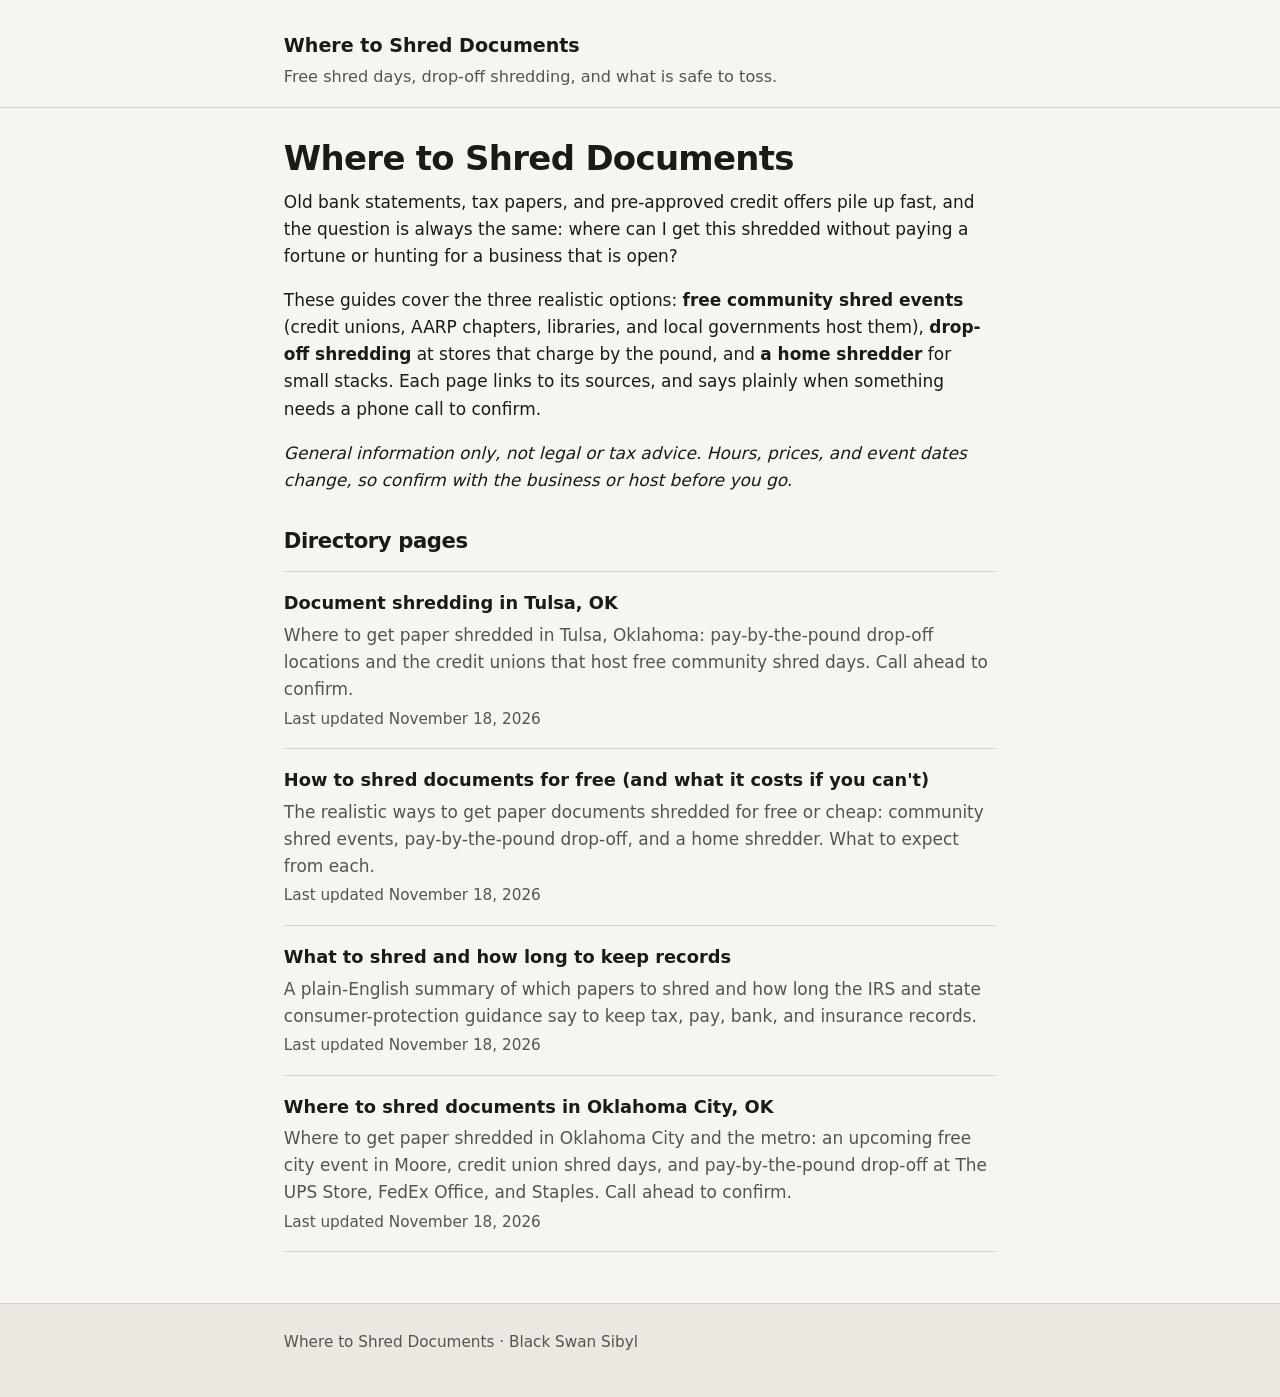
<file: index.html>
<!DOCTYPE html>
<html lang="en">
<head>
  <meta charset="utf-8">
  <meta name="viewport" content="width=device-width, initial-scale=1">
  <title>Where to Shred Documents</title>
  <meta name="description" content="Plain-English guides to getting paper documents shredded: free community shred events, pay-by-the-pound drop-off, and what to shred versus keep, city by city.">
  <link rel="canonical" href="https://shred.christiejustice.com/">
  <link rel="stylesheet" href="/css/style.css">
</head>
<body>
  <a class="skip" href="#main">Skip to content</a>
  <header class="site">
    <div class="wrap">
      <a class="site-name" href="/">Where to Shred Documents</a>
      <p class="tagline">Free shred days, drop-off shredding, and what is safe to toss.</p>
    </div>
  </header>
  <main id="main">
    <div class="wrap">
      <h1>Where to Shred Documents</h1>
      <div class="prose">
<p>Old bank statements, tax papers, and pre-approved credit offers pile up fast, and the question is always the same: where can I get this shredded without paying a fortune or hunting for a business that is open?</p>
<p>These guides cover the three realistic options: <strong>free community shred events</strong> (credit unions, AARP chapters, libraries, and local governments host them), <strong>drop-off shredding</strong> at stores that charge by the pound, and <strong>a home shredder</strong> for small stacks. Each page links to its sources, and says plainly when something needs a phone call to confirm.</p>
<p><em>General information only, not legal or tax advice. Hours, prices, and event dates change, so confirm with the business or host before you go.</em></p>
      </div>
      <h2>Directory pages</h2>
      <ul class="page-list">
        <li>
          <a class="title" href="/tulsa-ok-document-shredding/">Document shredding in Tulsa, OK</a>
          <p class="desc">Where to get paper shredded in Tulsa, Oklahoma: pay-by-the-pound drop-off locations and the credit unions that host free community shred days. Call ahead to confirm.</p>
          <p class="updated"><time datetime="2026-11-18">Last updated November 18, 2026</time></p>
        </li>
        <li>
          <a class="title" href="/how-to-shred-documents-for-free/">How to shred documents for free (and what it costs if you can&#x27;t)</a>
          <p class="desc">The realistic ways to get paper documents shredded for free or cheap: community shred events, pay-by-the-pound drop-off, and a home shredder. What to expect from each.</p>
          <p class="updated"><time datetime="2026-11-18">Last updated November 18, 2026</time></p>
        </li>
        <li>
          <a class="title" href="/what-to-shred-and-how-long-to-keep-records/">What to shred and how long to keep records</a>
          <p class="desc">A plain-English summary of which papers to shred and how long the IRS and state consumer-protection guidance say to keep tax, pay, bank, and insurance records.</p>
          <p class="updated"><time datetime="2026-11-18">Last updated November 18, 2026</time></p>
        </li>
        <li>
          <a class="title" href="/oklahoma-city-ok-document-shredding/">Where to shred documents in Oklahoma City, OK</a>
          <p class="desc">Where to get paper shredded in Oklahoma City and the metro: an upcoming free city event in Moore, credit union shred days, and pay-by-the-pound drop-off at The UPS Store, FedEx Office, and Staples. Call ahead to confirm.</p>
          <p class="updated"><time datetime="2026-11-18">Last updated November 18, 2026</time></p>
        </li>
      </ul>
    </div>
  </main>
  <footer class="site">
    <div class="wrap">
      <p class="credit">Where to Shred Documents · Black Swan Sibyl</p>
    </div>
  </footer>
</body>
</html>
</file>
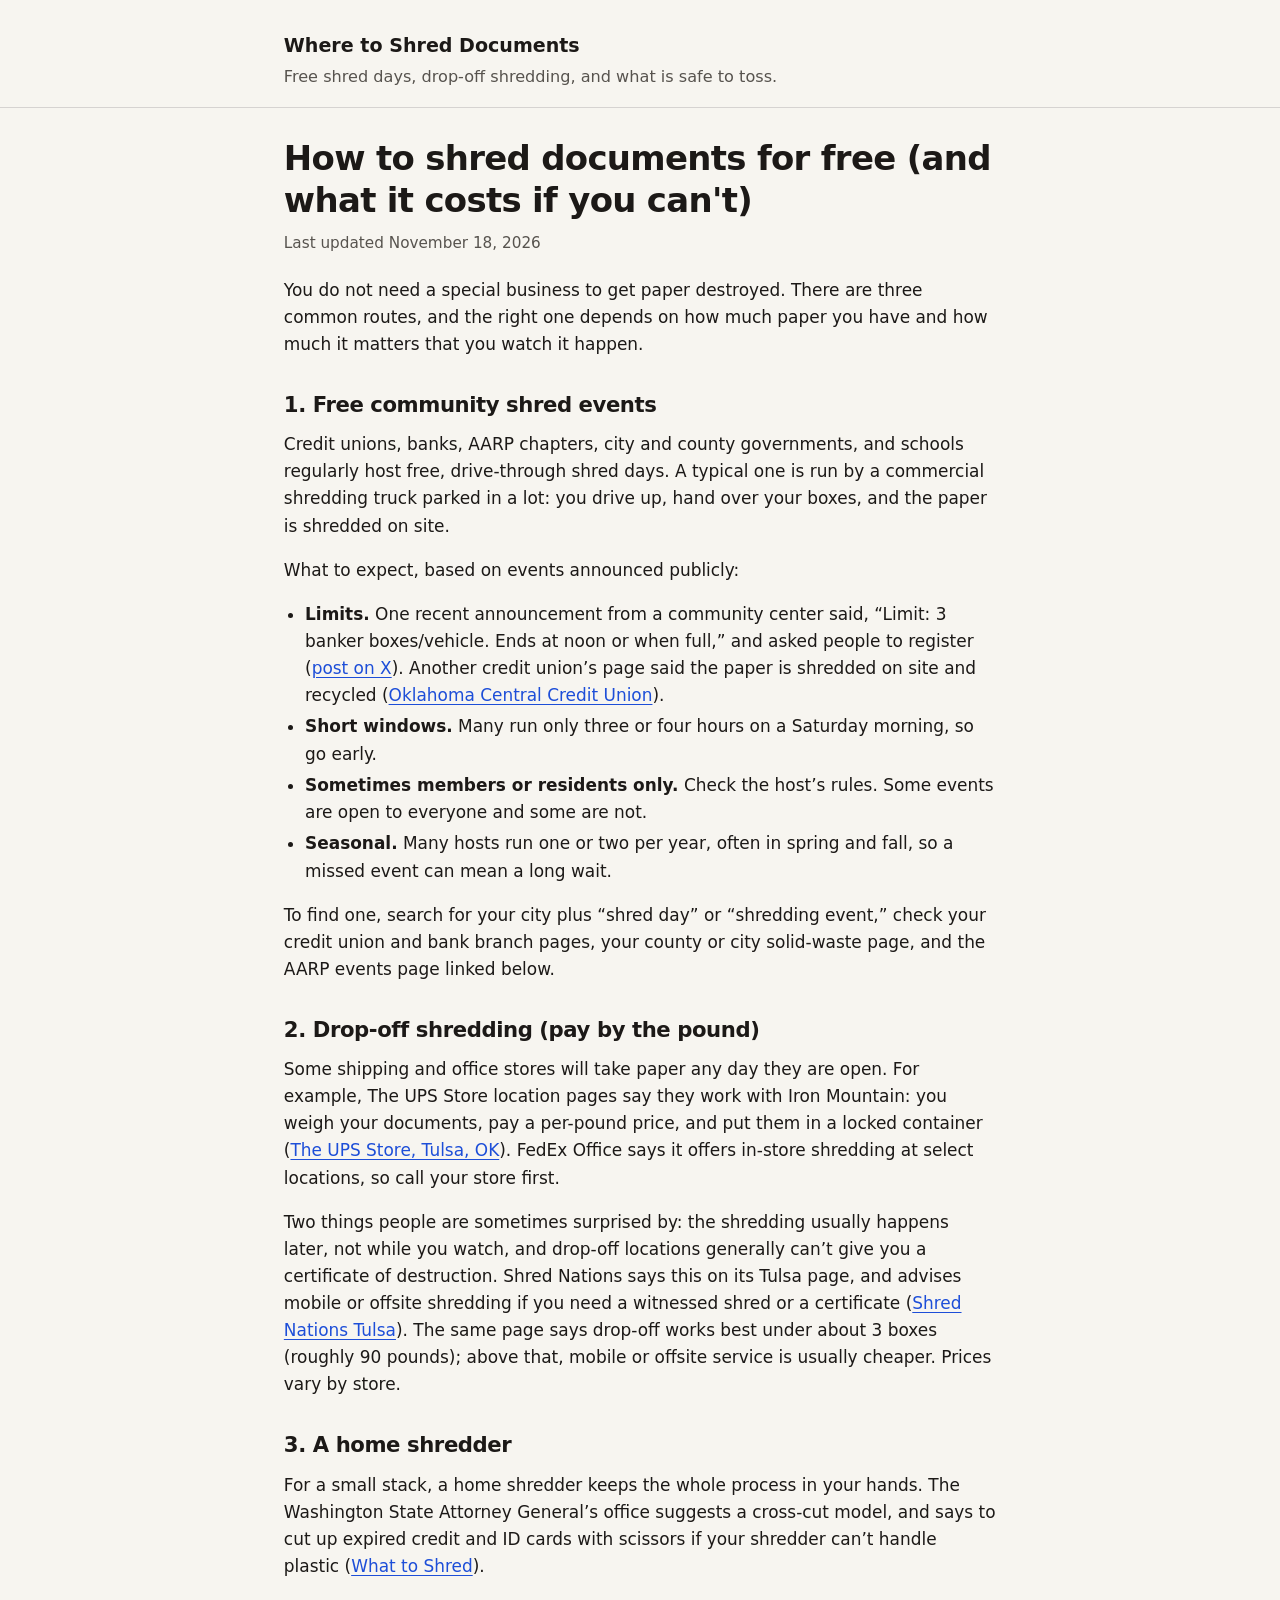
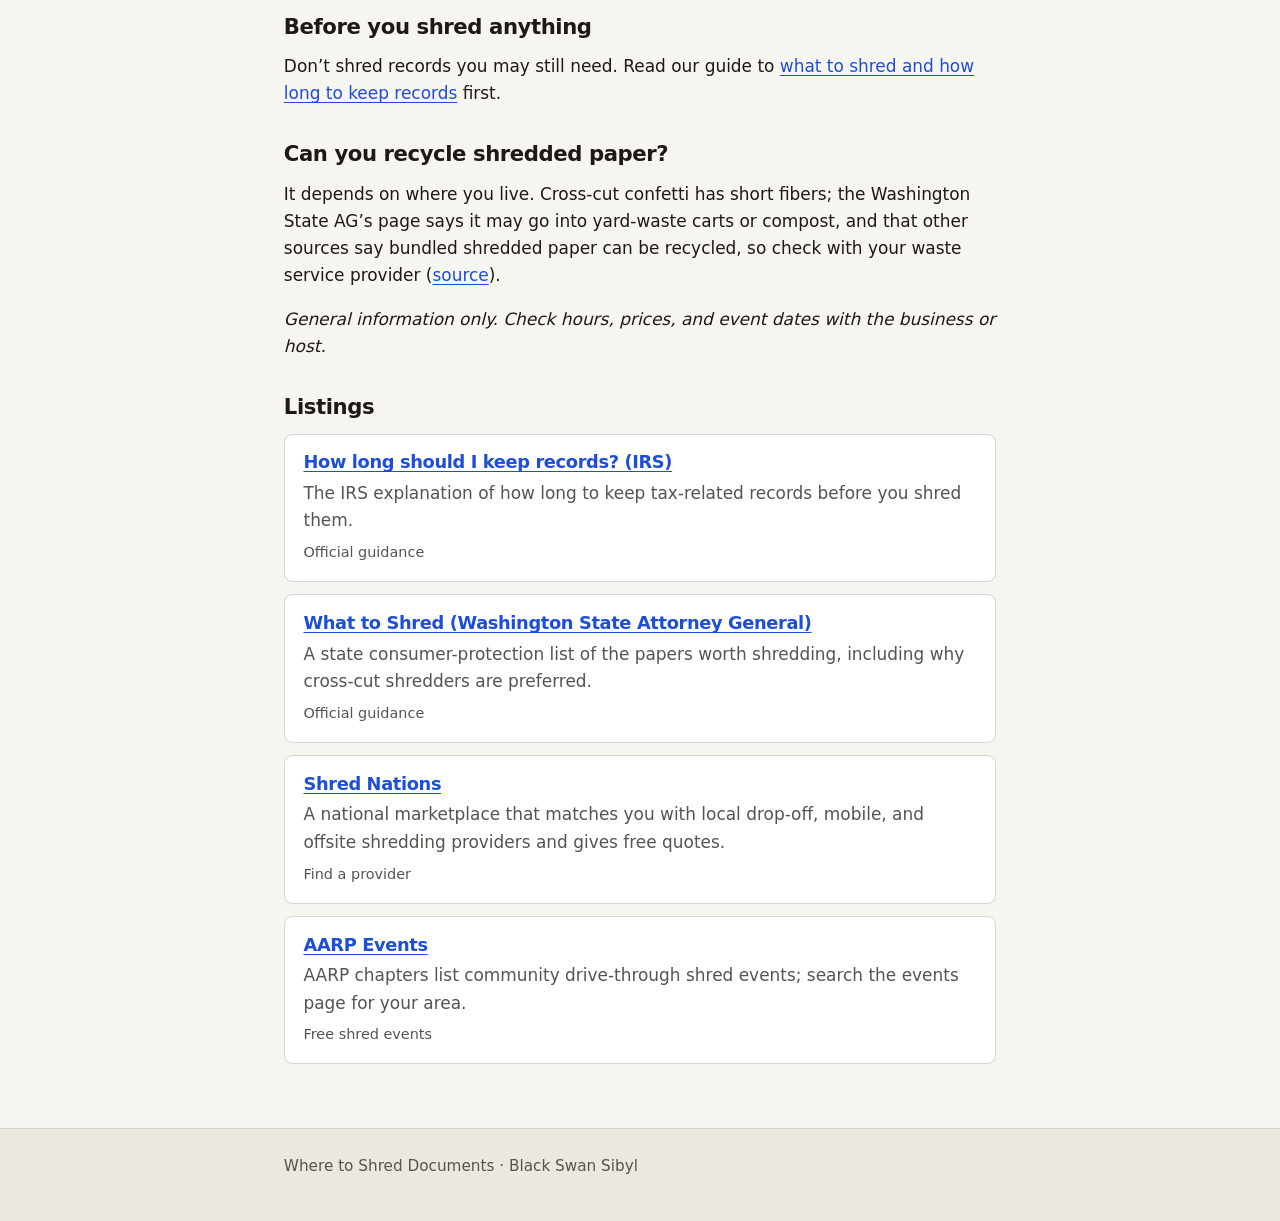
<file: how-to-shred-documents-for-free/index.html>
<!DOCTYPE html>
<html lang="en">
<head>
  <meta charset="utf-8">
  <meta name="viewport" content="width=device-width, initial-scale=1">
  <title>How to shred documents for free (and what it costs if you can&#x27;t) · Where to Shred Documents</title>
  <meta name="description" content="The realistic ways to get paper documents shredded for free or cheap: community shred events, pay-by-the-pound drop-off, and a home shredder. What to expect from each.">
  <link rel="canonical" href="https://shred.christiejustice.com/how-to-shred-documents-for-free/">
  <link rel="stylesheet" href="/css/style.css">
</head>
<body>
  <a class="skip" href="#main">Skip to content</a>
  <header class="site">
    <div class="wrap">
      <a class="site-name" href="/">Where to Shred Documents</a>
      <p class="tagline">Free shred days, drop-off shredding, and what is safe to toss.</p>
    </div>
  </header>
  <main id="main">
    <div class="wrap">
      <article>
        <h1>How to shred documents for free (and what it costs if you can&#x27;t)</h1>
        <p class="updated"><time datetime="2026-11-18">Last updated November 18, 2026</time></p>
      <div class="prose">
<p>You do not need a special business to get paper destroyed. There are three common routes, and the right one depends on how much paper you have and how much it matters that you watch it happen.</p>
<h2>1. Free community shred events</h2>
<p>Credit unions, banks, AARP chapters, city and county governments, and schools regularly host free, drive-through shred days. A typical one is run by a commercial shredding truck parked in a lot: you drive up, hand over your boxes, and the paper is shredded on site.</p>
<p>What to expect, based on events announced publicly:</p>
<ul>
<li><strong>Limits.</strong> One recent announcement from a community center said, &ldquo;Limit: 3 banker boxes/vehicle. Ends at noon or when full,&rdquo; and asked people to register (<a href="https://x.com/Intl_District/status/2122392037458670078">post on X</a>). Another credit union&rsquo;s page said the paper is shredded on site and recycled (<a href="https://www.oklahomacentral.creditunion/shred-day">Oklahoma Central Credit Union</a>).</li>
<li><strong>Short windows.</strong> Many run only three or four hours on a Saturday morning, so go early.</li>
<li><strong>Sometimes members or residents only.</strong> Check the host&rsquo;s rules. Some events are open to everyone and some are not.</li>
<li><strong>Seasonal.</strong> Many hosts run one or two per year, often in spring and fall, so a missed event can mean a long wait.</li>
</ul>
<p>To find one, search for your city plus &ldquo;shred day&rdquo; or &ldquo;shredding event,&rdquo; check your credit union and bank branch pages, your county or city solid-waste page, and the AARP events page linked below.</p>
<h2>2. Drop-off shredding (pay by the pound)</h2>
<p>Some shipping and office stores will take paper any day they are open. For example, The UPS Store location pages say they work with Iron Mountain: you weigh your documents, pay a per-pound price, and put them in a locked container (<a href="https://locations.theupsstore.com/ok/tulsa/10026-a-s-mingo-road/shredding/">The UPS Store, Tulsa, OK</a>). FedEx Office says it offers in-store shredding at select locations, so call your store first.</p>
<p>Two things people are sometimes surprised by: the shredding usually happens later, not while you watch, and drop-off locations generally can&rsquo;t give you a certificate of destruction. Shred Nations says this on its Tulsa page, and advises mobile or offsite shredding if you need a witnessed shred or a certificate (<a href="https://www.shrednations.com/tulsa/">Shred Nations Tulsa</a>). The same page says drop-off works best under about 3 boxes (roughly 90 pounds); above that, mobile or offsite service is usually cheaper. Prices vary by store.</p>
<h2>3. A home shredder</h2>
<p>For a small stack, a home shredder keeps the whole process in your hands. The Washington State Attorney General&rsquo;s office suggests a cross-cut model, and says to cut up expired credit and ID cards with scissors if your shredder can&rsquo;t handle plastic (<a href="https://www.atg.wa.gov/what-shred">What to Shred</a>).</p>
<h2>Before you shred anything</h2>
<p>Don&rsquo;t shred records you may still need. Read our guide to <a href="/what-to-shred-and-how-long-to-keep-records/">what to shred and how long to keep records</a> first.</p>
<h2>Can you recycle shredded paper?</h2>
<p>It depends on where you live. Cross-cut confetti has short fibers; the Washington State AG&rsquo;s page says it may go into yard-waste carts or compost, and that other sources say bundled shredded paper can be recycled, so check with your waste service provider (<a href="https://www.atg.wa.gov/what-shred">source</a>).</p>
<p><em>General information only. Check hours, prices, and event dates with the business or host.</em></p>
      </div>
      <section class="listings" aria-labelledby="listings-heading">
        <h2 id="listings-heading">Listings</h2>
        <ul class="listings">
        <li class="listing">
          <h3><a href="https://www.irs.gov/businesses/small-businesses-self-employed/how-long-should-i-keep-records" rel="noopener noreferrer" target="_blank">How long should I keep records? (IRS)</a></h3>
          <p>The IRS explanation of how long to keep tax-related records before you shred them.</p>
          <p class="meta">Official guidance</p>
        </li>
        <li class="listing">
          <h3><a href="https://www.atg.wa.gov/what-shred" rel="noopener noreferrer" target="_blank">What to Shred (Washington State Attorney General)</a></h3>
          <p>A state consumer-protection list of the papers worth shredding, including why cross-cut shredders are preferred.</p>
          <p class="meta">Official guidance</p>
        </li>
        <li class="listing">
          <h3><a href="https://www.shrednations.com/" rel="noopener noreferrer" target="_blank">Shred Nations</a></h3>
          <p>A national marketplace that matches you with local drop-off, mobile, and offsite shredding providers and gives free quotes.</p>
          <p class="meta">Find a provider</p>
        </li>
        <li class="listing">
          <h3><a href="https://www.aarp.org/events/" rel="noopener noreferrer" target="_blank">AARP Events</a></h3>
          <p>AARP chapters list community drive-through shred events; search the events page for your area.</p>
          <p class="meta">Free shred events</p>
        </li>
        </ul>
      </section>
      </article>
    </div>
  </main>
  <footer class="site">
    <div class="wrap">
      <p class="credit">Where to Shred Documents · Black Swan Sibyl</p>
    </div>
  </footer>
</body>
</html>
</file>
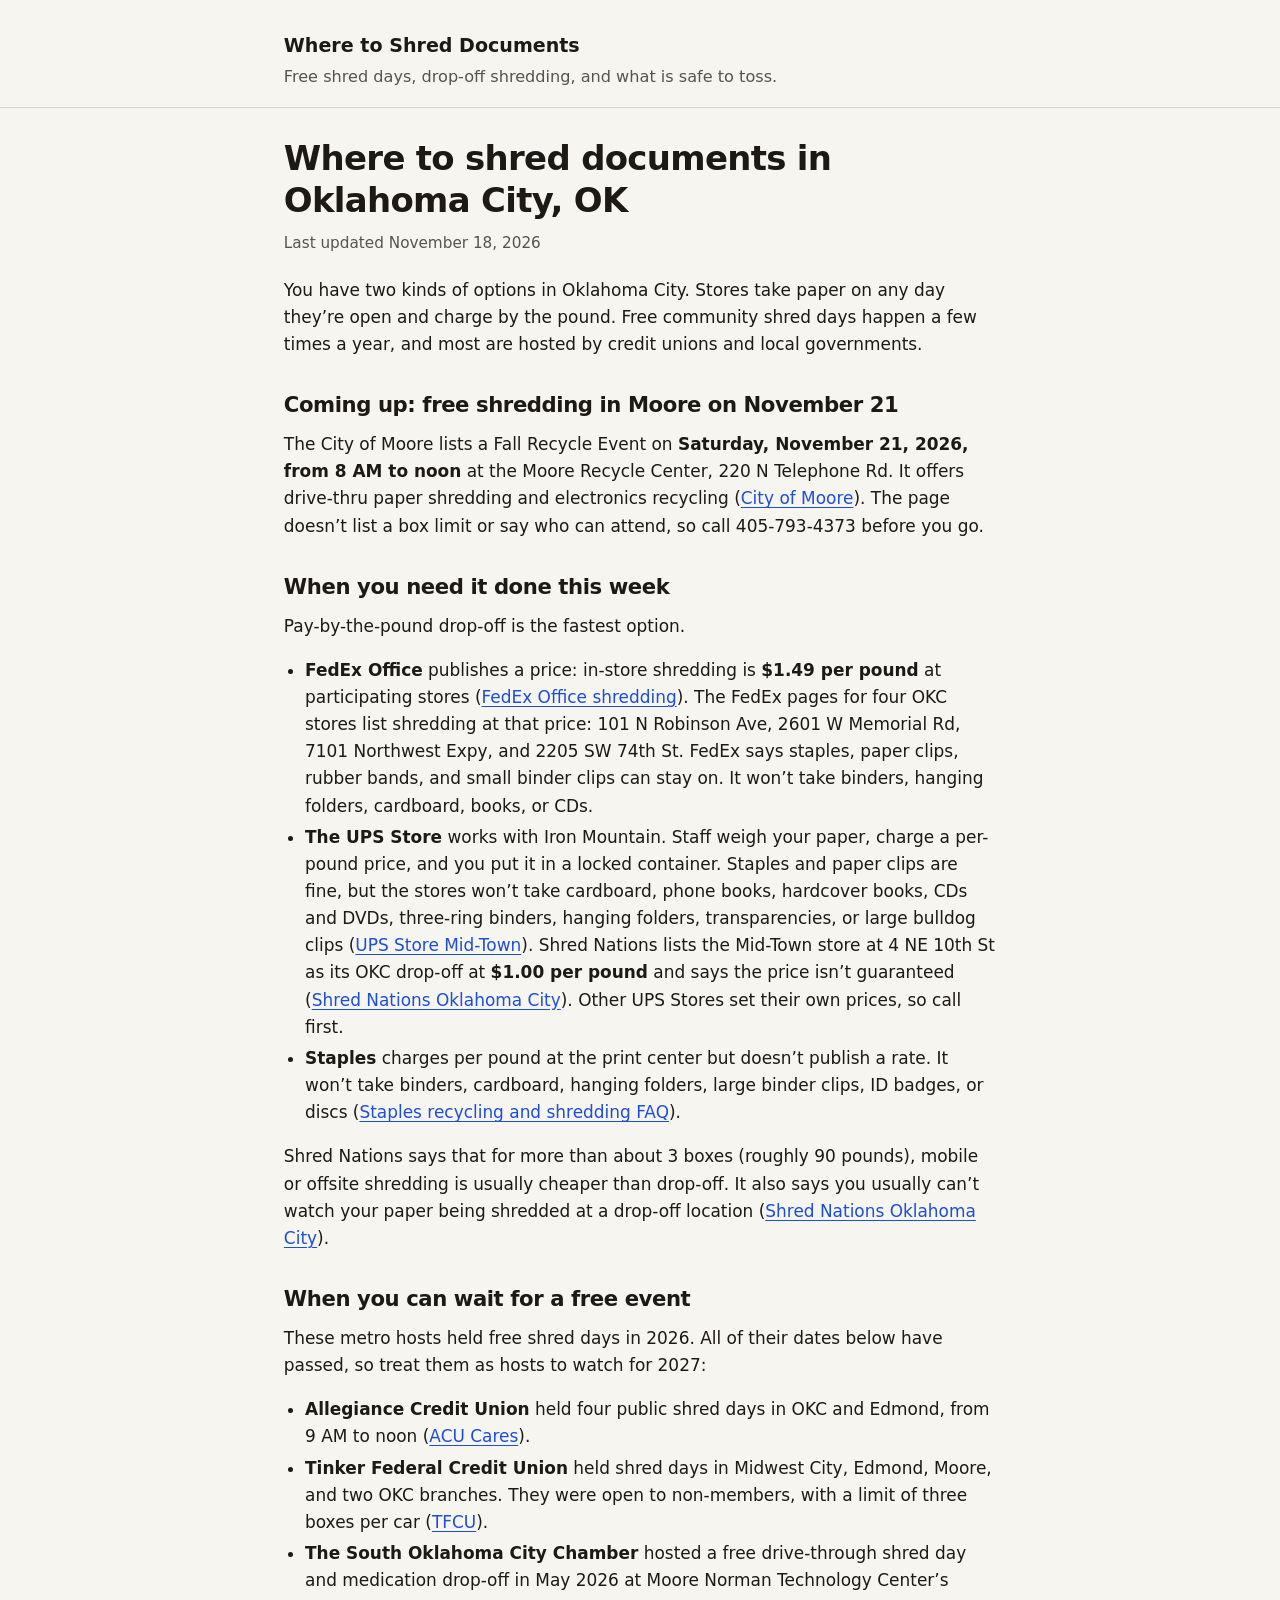
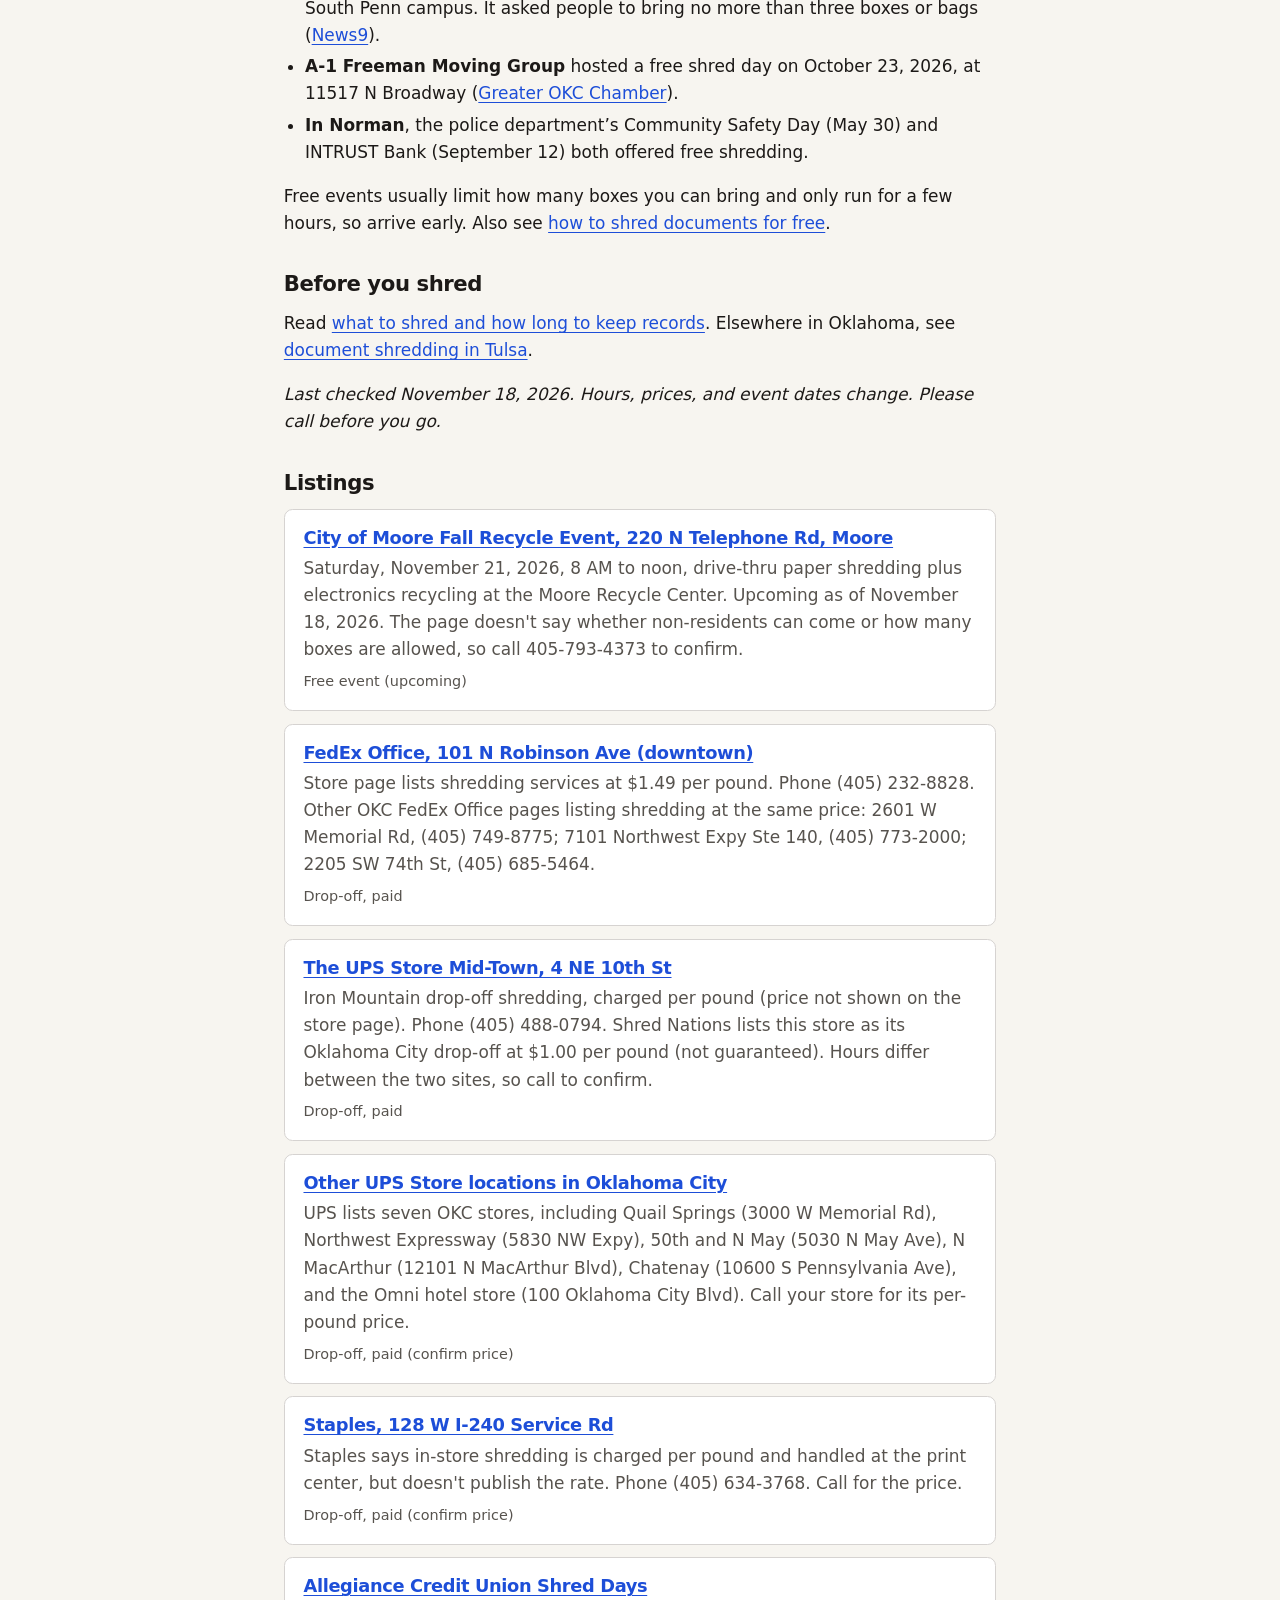
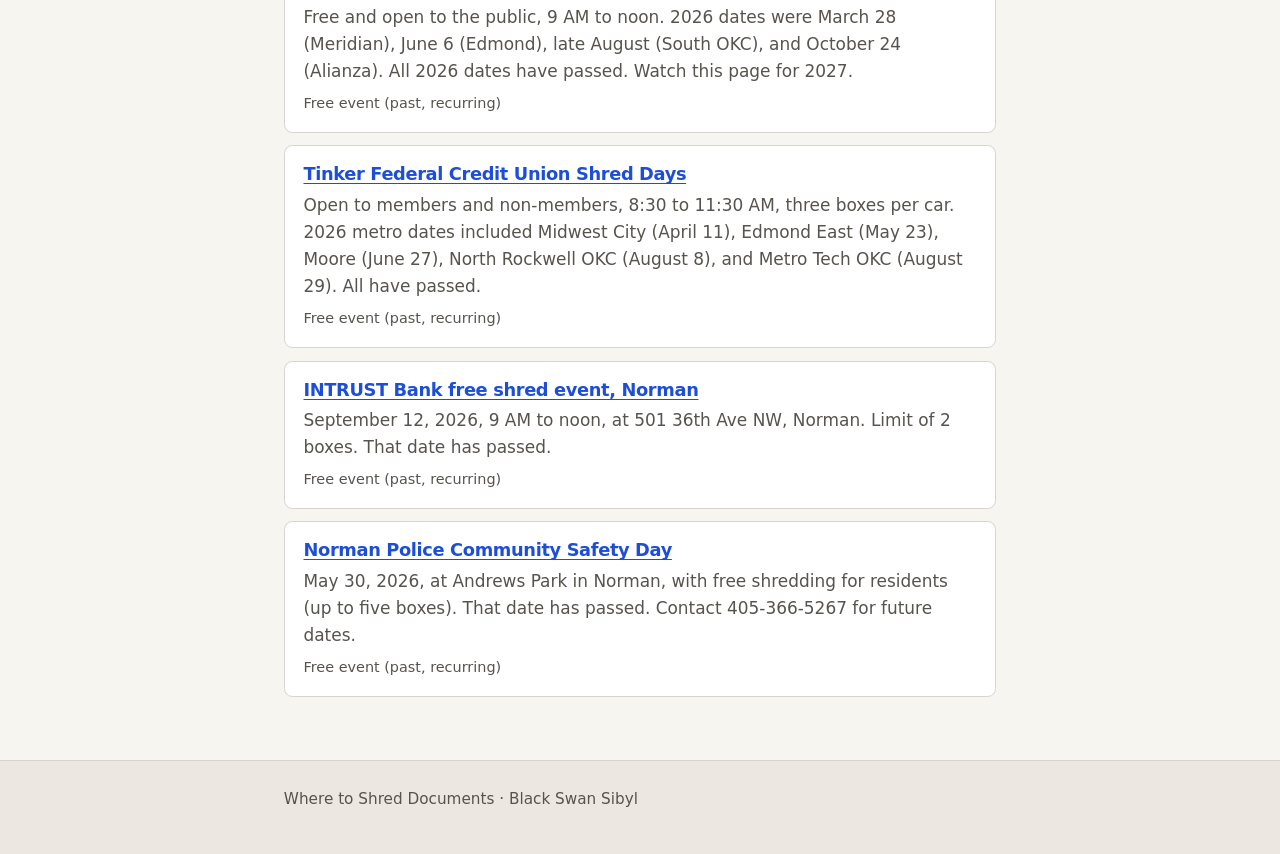
<file: oklahoma-city-ok-document-shredding/index.html>
<!DOCTYPE html>
<html lang="en">
<head>
  <meta charset="utf-8">
  <meta name="viewport" content="width=device-width, initial-scale=1">
  <title>Where to shred documents in Oklahoma City, OK · Where to Shred Documents</title>
  <meta name="description" content="Where to get paper shredded in Oklahoma City and the metro: an upcoming free city event in Moore, credit union shred days, and pay-by-the-pound drop-off at The UPS Store, FedEx Office, and Staples. Call ahead to confirm.">
  <link rel="canonical" href="https://shred.christiejustice.com/oklahoma-city-ok-document-shredding/">
  <link rel="stylesheet" href="/css/style.css">
</head>
<body>
  <a class="skip" href="#main">Skip to content</a>
  <header class="site">
    <div class="wrap">
      <a class="site-name" href="/">Where to Shred Documents</a>
      <p class="tagline">Free shred days, drop-off shredding, and what is safe to toss.</p>
    </div>
  </header>
  <main id="main">
    <div class="wrap">
      <article>
        <h1>Where to shred documents in Oklahoma City, OK</h1>
        <p class="updated"><time datetime="2026-11-18">Last updated November 18, 2026</time></p>
      <div class="prose">
<p>You have two kinds of options in Oklahoma City. Stores take paper on any day they&rsquo;re open and charge by the pound. Free community shred days happen a few times a year, and most are hosted by credit unions and local governments.</p>
<h2>Coming up: free shredding in Moore on November 21</h2>
<p>The City of Moore lists a Fall Recycle Event on <strong>Saturday, November 21, 2026, from 8 AM to noon</strong> at the Moore Recycle Center, 220 N Telephone Rd. It offers drive-thru paper shredding and electronics recycling (<a href="http://www.cityofmooreok.gov/upcoming-events/fall-recycle-event">City of Moore</a>). The page doesn&rsquo;t list a box limit or say who can attend, so call 405-793-4373 before you go.</p>
<h2>When you need it done this week</h2>
<p>Pay-by-the-pound drop-off is the fastest option.</p>
<ul>
<li><strong>FedEx Office</strong> publishes a price: in-store shredding is <strong>$1.49 per pound</strong> at participating stores (<a href="https://www.office.fedex.com/default/shredding-services">FedEx Office shredding</a>). The FedEx pages for four OKC stores list shredding at that price: 101 N Robinson Ave, 2601 W Memorial Rd, 7101 Northwest Expy, and 2205 SW 74th St. FedEx says staples, paper clips, rubber bands, and small binder clips can stay on. It won&rsquo;t take binders, hanging folders, cardboard, books, or CDs.</li>
<li><strong>The UPS Store</strong> works with Iron Mountain. Staff weigh your paper, charge a per-pound price, and you put it in a locked container. Staples and paper clips are fine, but the stores won&rsquo;t take cardboard, phone books, hardcover books, CDs and DVDs, three-ring binders, hanging folders, transparencies, or large bulldog clips (<a href="https://locations.theupsstore.com/ok/oklahoma-city/4-ne-10th-st/shredding/">UPS Store Mid-Town</a>). Shred Nations lists the Mid-Town store at 4 NE 10th St as its OKC drop-off at <strong>$1.00 per pound</strong> and says the price isn&rsquo;t guaranteed (<a href="https://www.shrednations.com/oklahoma-city/">Shred Nations Oklahoma City</a>). Other UPS Stores set their own prices, so call first.</li>
<li><strong>Staples</strong> charges per pound at the print center but doesn&rsquo;t publish a rate. It won&rsquo;t take binders, cardboard, hanging folders, large binder clips, ID badges, or discs (<a href="https://www.staples.com/stores/recycling">Staples recycling and shredding FAQ</a>).</li>
</ul>
<p>Shred Nations says that for more than about 3 boxes (roughly 90 pounds), mobile or offsite shredding is usually cheaper than drop-off. It also says you usually can&rsquo;t watch your paper being shredded at a drop-off location (<a href="https://www.shrednations.com/oklahoma-city/">Shred Nations Oklahoma City</a>).</p>
<h2>When you can wait for a free event</h2>
<p>These metro hosts held free shred days in 2026. All of their dates below have passed, so treat them as hosts to watch for 2027:</p>
<ul>
<li><strong>Allegiance Credit Union</strong> held four public shred days in OKC and Edmond, from 9 AM to noon (<a href="https://www.allegiancecu.org/acu-cares">ACU Cares</a>).</li>
<li><strong>Tinker Federal Credit Union</strong> held shred days in Midwest City, Edmond, Moore, and two OKC branches. They were open to non-members, with a limit of three boxes per car (<a href="https://www.tinkerfcu.org/take-advantage-of-shred-days/">TFCU</a>).</li>
<li><strong>The South Oklahoma City Chamber</strong> hosted a free drive-through shred day and medication drop-off in May 2026 at Moore Norman Technology Center&rsquo;s South Penn campus. It asked people to bring no more than three boxes or bags (<a href="https://www.news9.com/oklahoma-city-news/south-okc-chamber-free-shred-day-medication-drop-off">News9</a>).</li>
<li><strong>A-1 Freeman Moving Group</strong> hosted a free shred day on October 23, 2026, at 11517 N Broadway (<a href="https://www.okcchamber.com/index.php?category=Member+News&amp;refno=2585&amp;src=news&amp;srctype=detail">Greater OKC Chamber</a>).</li>
<li><strong>In Norman</strong>, the police department&rsquo;s Community Safety Day (May 30) and INTRUST Bank (September 12) both offered free shredding.</li>
</ul>
<p>Free events usually limit how many boxes you can bring and only run for a few hours, so arrive early. Also see <a href="/how-to-shred-documents-for-free/">how to shred documents for free</a>.</p>
<h2>Before you shred</h2>
<p>Read <a href="/what-to-shred-and-how-long-to-keep-records/">what to shred and how long to keep records</a>. Elsewhere in Oklahoma, see <a href="/tulsa-ok-document-shredding/">document shredding in Tulsa</a>.</p>
<p><em>Last checked November 18, 2026. Hours, prices, and event dates change. Please call before you go.</em></p>
      </div>
      <section class="listings" aria-labelledby="listings-heading">
        <h2 id="listings-heading">Listings</h2>
        <ul class="listings">
        <li class="listing">
          <h3><a href="http://www.cityofmooreok.gov/upcoming-events/fall-recycle-event" rel="noopener noreferrer" target="_blank">City of Moore Fall Recycle Event, 220 N Telephone Rd, Moore</a></h3>
          <p>Saturday, November 21, 2026, 8 AM to noon, drive-thru paper shredding plus electronics recycling at the Moore Recycle Center. Upcoming as of November 18, 2026. The page doesn&#x27;t say whether non-residents can come or how many boxes are allowed, so call 405-793-4373 to confirm.</p>
          <p class="meta">Free event (upcoming)</p>
        </li>
        <li class="listing">
          <h3><a href="https://local.fedex.com/en-us/ok/oklahoma-city/office-4202" rel="noopener noreferrer" target="_blank">FedEx Office, 101 N Robinson Ave (downtown)</a></h3>
          <p>Store page lists shredding services at $1.49 per pound. Phone (405) 232-8828. Other OKC FedEx Office pages listing shredding at the same price: 2601 W Memorial Rd, (405) 749-8775; 7101 Northwest Expy Ste 140, (405) 773-2000; 2205 SW 74th St, (405) 685-5464.</p>
          <p class="meta">Drop-off, paid</p>
        </li>
        <li class="listing">
          <h3><a href="https://locations.theupsstore.com/ok/oklahoma-city/4-ne-10th-st/shredding/" rel="noopener noreferrer" target="_blank">The UPS Store Mid-Town, 4 NE 10th St</a></h3>
          <p>Iron Mountain drop-off shredding, charged per pound (price not shown on the store page). Phone (405) 488-0794. Shred Nations lists this store as its Oklahoma City drop-off at $1.00 per pound (not guaranteed). Hours differ between the two sites, so call to confirm.</p>
          <p class="meta">Drop-off, paid</p>
        </li>
        <li class="listing">
          <h3><a href="https://locations.theupsstore.com/ok/oklahoma-city" rel="noopener noreferrer" target="_blank">Other UPS Store locations in Oklahoma City</a></h3>
          <p>UPS lists seven OKC stores, including Quail Springs (3000 W Memorial Rd), Northwest Expressway (5830 NW Expy), 50th and N May (5030 N May Ave), N MacArthur (12101 N MacArthur Blvd), Chatenay (10600 S Pennsylvania Ave), and the Omni hotel store (100 Oklahoma City Blvd). Call your store for its per-pound price.</p>
          <p class="meta">Drop-off, paid (confirm price)</p>
        </li>
        <li class="listing">
          <h3><a href="https://stores.staples.com/ok/oklahoma-city/128-w-i-240-service-road" rel="noopener noreferrer" target="_blank">Staples, 128 W I-240 Service Rd</a></h3>
          <p>Staples says in-store shredding is charged per pound and handled at the print center, but doesn&#x27;t publish the rate. Phone (405) 634-3768. Call for the price.</p>
          <p class="meta">Drop-off, paid (confirm price)</p>
        </li>
        <li class="listing">
          <h3><a href="https://www.allegiancecu.org/acu-cares" rel="noopener noreferrer" target="_blank">Allegiance Credit Union Shred Days</a></h3>
          <p>Free and open to the public, 9 AM to noon. 2026 dates were March 28 (Meridian), June 6 (Edmond), late August (South OKC), and October 24 (Alianza). All 2026 dates have passed. Watch this page for 2027.</p>
          <p class="meta">Free event (past, recurring)</p>
        </li>
        <li class="listing">
          <h3><a href="https://www.tinkerfcu.org/take-advantage-of-shred-days/" rel="noopener noreferrer" target="_blank">Tinker Federal Credit Union Shred Days</a></h3>
          <p>Open to members and non-members, 8:30 to 11:30 AM, three boxes per car. 2026 metro dates included Midwest City (April 11), Edmond East (May 23), Moore (June 27), North Rockwell OKC (August 8), and Metro Tech OKC (August 29). All have passed.</p>
          <p class="meta">Free event (past, recurring)</p>
        </li>
        <li class="listing">
          <h3><a href="https://www.intrustbank.com/article/free-shred-events-at-intrust-bank-2026" rel="noopener noreferrer" target="_blank">INTRUST Bank free shred event, Norman</a></h3>
          <p>September 12, 2026, 9 AM to noon, at 501 36th Ave NW, Norman. Limit of 2 boxes. That date has passed.</p>
          <p class="meta">Free event (past, recurring)</p>
        </li>
        <li class="listing">
          <h3><a href="https://www.normanok.gov/events/community-safety-day-2026" rel="noopener noreferrer" target="_blank">Norman Police Community Safety Day</a></h3>
          <p>May 30, 2026, at Andrews Park in Norman, with free shredding for residents (up to five boxes). That date has passed. Contact 405-366-5267 for future dates.</p>
          <p class="meta">Free event (past, recurring)</p>
        </li>
        </ul>
      </section>
      </article>
    </div>
  </main>
  <footer class="site">
    <div class="wrap">
      <p class="credit">Where to Shred Documents · Black Swan Sibyl</p>
    </div>
  </footer>
</body>
</html>
</file>
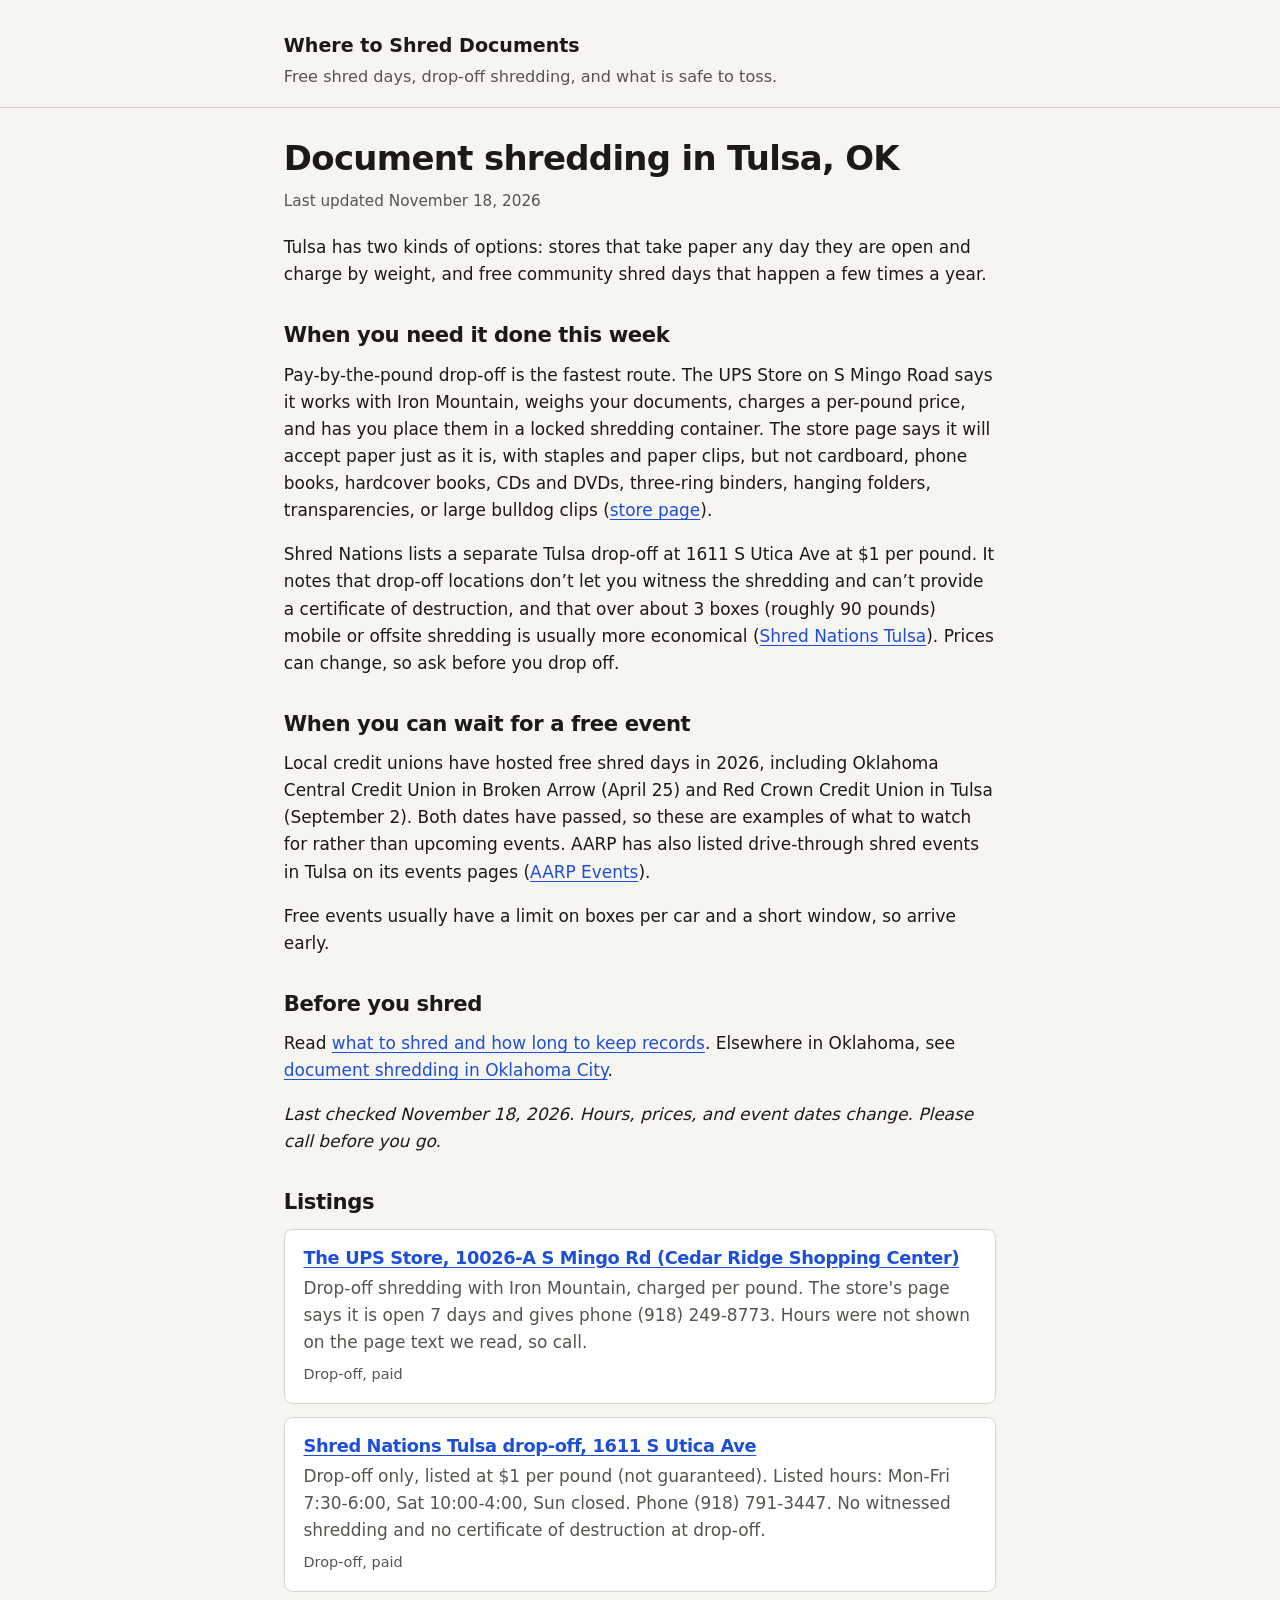
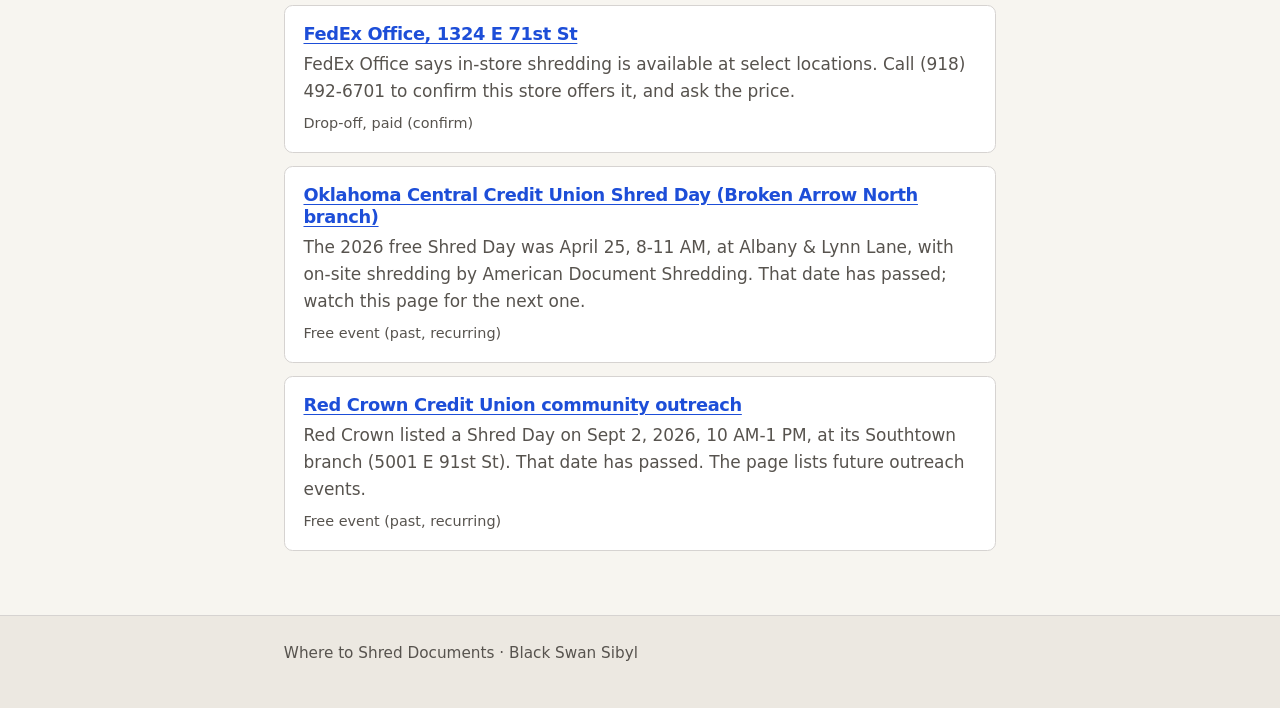
<file: tulsa-ok-document-shredding/index.html>
<!DOCTYPE html>
<html lang="en">
<head>
  <meta charset="utf-8">
  <meta name="viewport" content="width=device-width, initial-scale=1">
  <title>Document shredding in Tulsa, OK · Where to Shred Documents</title>
  <meta name="description" content="Where to get paper shredded in Tulsa, Oklahoma: pay-by-the-pound drop-off locations and the credit unions that host free community shred days. Call ahead to confirm.">
  <link rel="canonical" href="https://shred.christiejustice.com/tulsa-ok-document-shredding/">
  <link rel="stylesheet" href="/css/style.css">
</head>
<body>
  <a class="skip" href="#main">Skip to content</a>
  <header class="site">
    <div class="wrap">
      <a class="site-name" href="/">Where to Shred Documents</a>
      <p class="tagline">Free shred days, drop-off shredding, and what is safe to toss.</p>
    </div>
  </header>
  <main id="main">
    <div class="wrap">
      <article>
        <h1>Document shredding in Tulsa, OK</h1>
        <p class="updated"><time datetime="2026-11-18">Last updated November 18, 2026</time></p>
      <div class="prose">
<p>Tulsa has two kinds of options: stores that take paper any day they are open and charge by weight, and free community shred days that happen a few times a year.</p>
<h2>When you need it done this week</h2>
<p>Pay-by-the-pound drop-off is the fastest route. The UPS Store on S Mingo Road says it works with Iron Mountain, weighs your documents, charges a per-pound price, and has you place them in a locked shredding container. The store page says it will accept paper just as it is, with staples and paper clips, but not cardboard, phone books, hardcover books, CDs and DVDs, three-ring binders, hanging folders, transparencies, or large bulldog clips (<a href="https://locations.theupsstore.com/ok/tulsa/10026-a-s-mingo-road/shredding/">store page</a>).</p>
<p>Shred Nations lists a separate Tulsa drop-off at 1611 S Utica Ave at $1 per pound. It notes that drop-off locations don&rsquo;t let you witness the shredding and can&rsquo;t provide a certificate of destruction, and that over about 3 boxes (roughly 90 pounds) mobile or offsite shredding is usually more economical (<a href="https://www.shrednations.com/tulsa/">Shred Nations Tulsa</a>). Prices can change, so ask before you drop off.</p>
<h2>When you can wait for a free event</h2>
<p>Local credit unions have hosted free shred days in 2026, including Oklahoma Central Credit Union in Broken Arrow (April 25) and Red Crown Credit Union in Tulsa (September 2). Both dates have passed, so these are examples of what to watch for rather than upcoming events. AARP has also listed drive-through shred events in Tulsa on its events pages (<a href="https://www.aarp.org/events/">AARP Events</a>).</p>
<p>Free events usually have a limit on boxes per car and a short window, so arrive early.</p>
<h2>Before you shred</h2>
<p>Read <a href="/what-to-shred-and-how-long-to-keep-records/">what to shred and how long to keep records</a>. Elsewhere in Oklahoma, see <a href="/oklahoma-city-ok-document-shredding/">document shredding in Oklahoma City</a>.</p>
<p><em>Last checked November 18, 2026. Hours, prices, and event dates change. Please call before you go.</em></p>
      </div>
      <section class="listings" aria-labelledby="listings-heading">
        <h2 id="listings-heading">Listings</h2>
        <ul class="listings">
        <li class="listing">
          <h3><a href="https://locations.theupsstore.com/ok/tulsa/10026-a-s-mingo-road/shredding/" rel="noopener noreferrer" target="_blank">The UPS Store, 10026-A S Mingo Rd (Cedar Ridge Shopping Center)</a></h3>
          <p>Drop-off shredding with Iron Mountain, charged per pound. The store&#x27;s page says it is open 7 days and gives phone (918) 249-8773. Hours were not shown on the page text we read, so call.</p>
          <p class="meta">Drop-off, paid</p>
        </li>
        <li class="listing">
          <h3><a href="https://www.shrednations.com/tulsa/" rel="noopener noreferrer" target="_blank">Shred Nations Tulsa drop-off, 1611 S Utica Ave</a></h3>
          <p>Drop-off only, listed at $1 per pound (not guaranteed). Listed hours: Mon-Fri 7:30-6:00, Sat 10:00-4:00, Sun closed. Phone (918) 791-3447. No witnessed shredding and no certificate of destruction at drop-off.</p>
          <p class="meta">Drop-off, paid</p>
        </li>
        <li class="listing">
          <h3><a href="https://local.fedex.com/en-us/ok/tulsa/office-0144" rel="noopener noreferrer" target="_blank">FedEx Office, 1324 E 71st St</a></h3>
          <p>FedEx Office says in-store shredding is available at select locations. Call (918) 492-6701 to confirm this store offers it, and ask the price.</p>
          <p class="meta">Drop-off, paid (confirm)</p>
        </li>
        <li class="listing">
          <h3><a href="https://www.oklahomacentral.creditunion/shred-day" rel="noopener noreferrer" target="_blank">Oklahoma Central Credit Union Shred Day (Broken Arrow North branch)</a></h3>
          <p>The 2026 free Shred Day was April 25, 8-11 AM, at Albany &amp; Lynn Lane, with on-site shredding by American Document Shredding. That date has passed; watch this page for the next one.</p>
          <p class="meta">Free event (past, recurring)</p>
        </li>
        <li class="listing">
          <h3><a href="https://redcrowncu.org/about/community-outreach/" rel="noopener noreferrer" target="_blank">Red Crown Credit Union community outreach</a></h3>
          <p>Red Crown listed a Shred Day on Sept 2, 2026, 10 AM-1 PM, at its Southtown branch (5001 E 91st St). That date has passed. The page lists future outreach events.</p>
          <p class="meta">Free event (past, recurring)</p>
        </li>
        </ul>
      </section>
      </article>
    </div>
  </main>
  <footer class="site">
    <div class="wrap">
      <p class="credit">Where to Shred Documents · Black Swan Sibyl</p>
    </div>
  </footer>
</body>
</html>
</file>
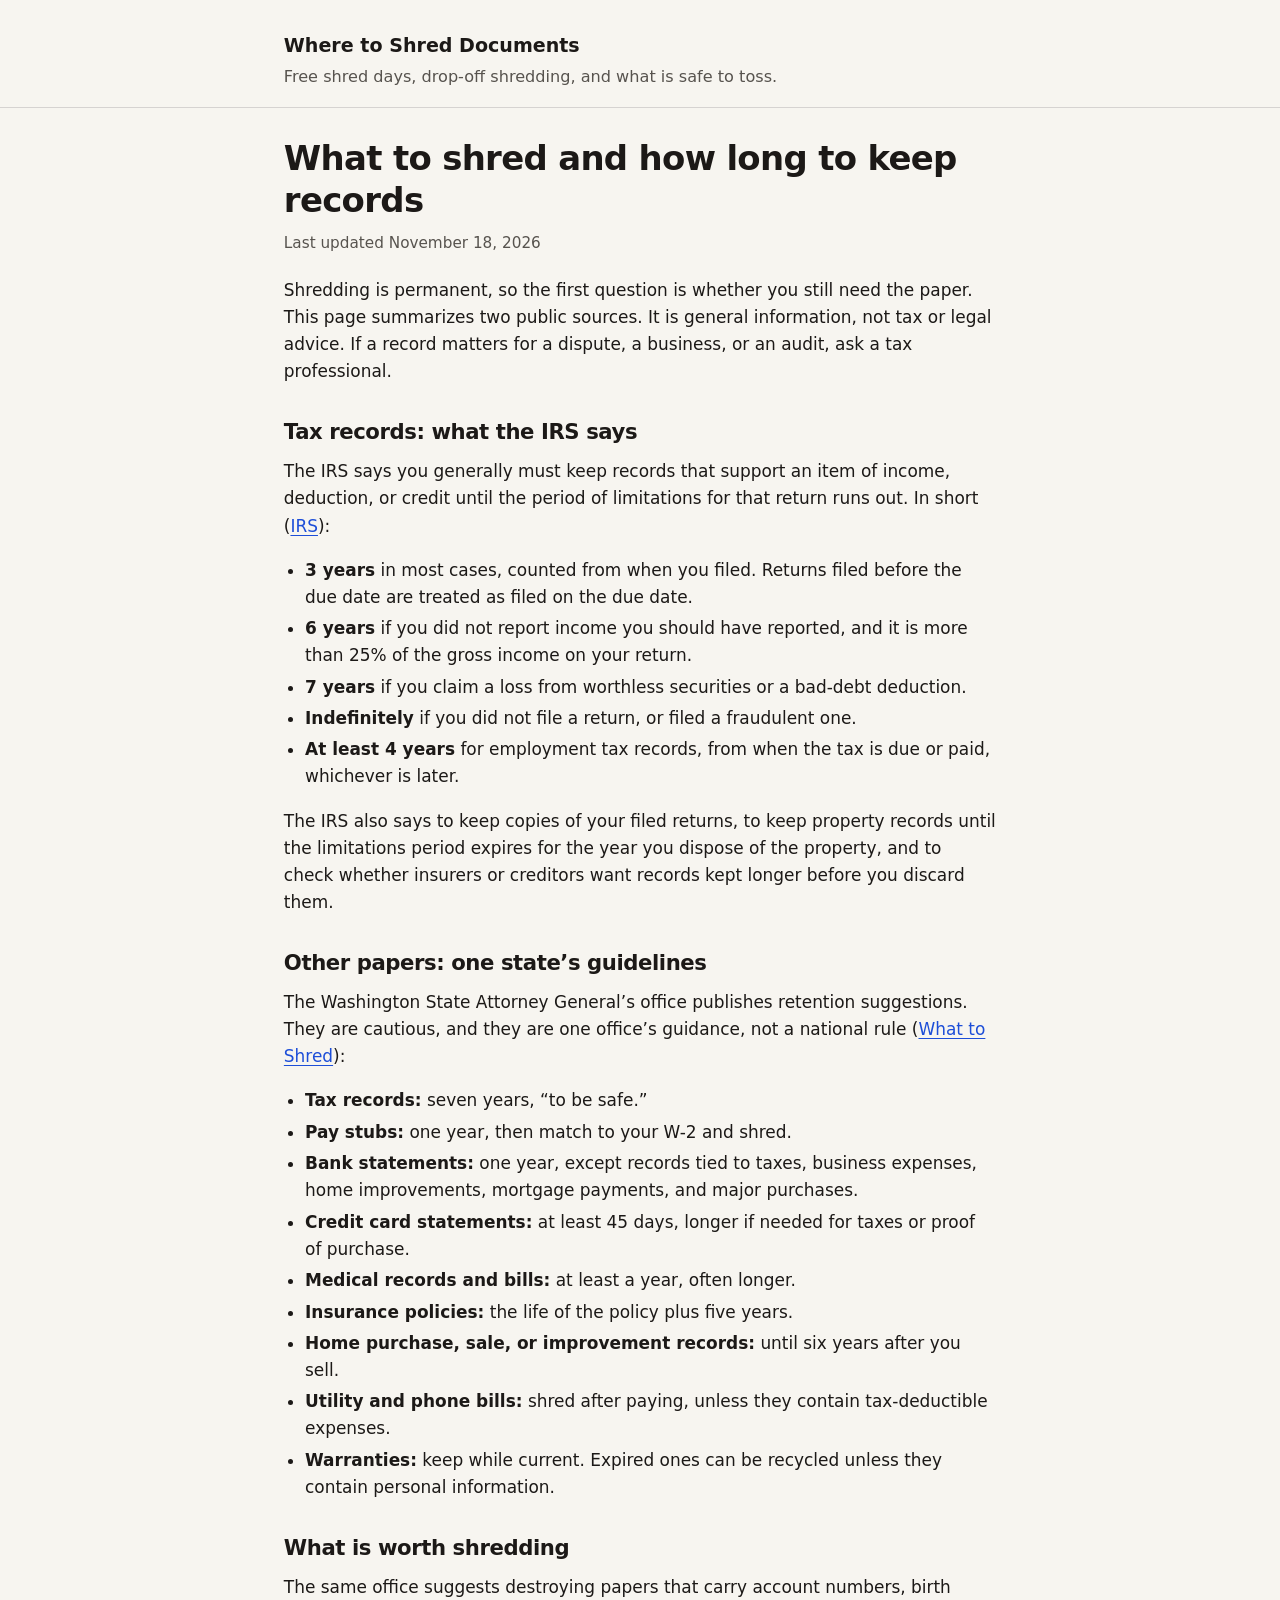
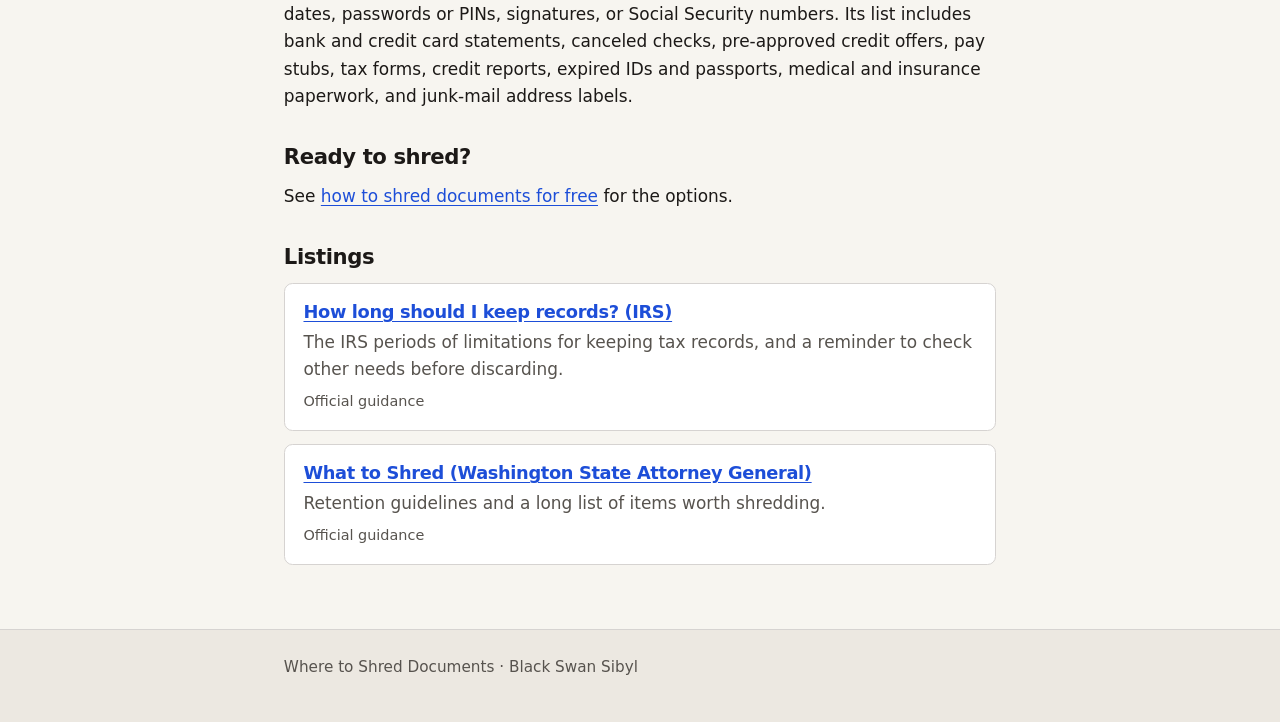
<file: what-to-shred-and-how-long-to-keep-records/index.html>
<!DOCTYPE html>
<html lang="en">
<head>
  <meta charset="utf-8">
  <meta name="viewport" content="width=device-width, initial-scale=1">
  <title>What to shred and how long to keep records · Where to Shred Documents</title>
  <meta name="description" content="A plain-English summary of which papers to shred and how long the IRS and state consumer-protection guidance say to keep tax, pay, bank, and insurance records.">
  <link rel="canonical" href="https://shred.christiejustice.com/what-to-shred-and-how-long-to-keep-records/">
  <link rel="stylesheet" href="/css/style.css">
</head>
<body>
  <a class="skip" href="#main">Skip to content</a>
  <header class="site">
    <div class="wrap">
      <a class="site-name" href="/">Where to Shred Documents</a>
      <p class="tagline">Free shred days, drop-off shredding, and what is safe to toss.</p>
    </div>
  </header>
  <main id="main">
    <div class="wrap">
      <article>
        <h1>What to shred and how long to keep records</h1>
        <p class="updated"><time datetime="2026-11-18">Last updated November 18, 2026</time></p>
      <div class="prose">
<p>Shredding is permanent, so the first question is whether you still need the paper. This page summarizes two public sources. It is general information, not tax or legal advice. If a record matters for a dispute, a business, or an audit, ask a tax professional.</p>
<h2>Tax records: what the IRS says</h2>
<p>The IRS says you generally must keep records that support an item of income, deduction, or credit until the period of limitations for that return runs out. In short (<a href="https://www.irs.gov/businesses/small-businesses-self-employed/how-long-should-i-keep-records">IRS</a>):</p>
<ul>
<li><strong>3 years</strong> in most cases, counted from when you filed. Returns filed before the due date are treated as filed on the due date.</li>
<li><strong>6 years</strong> if you did not report income you should have reported, and it is more than 25% of the gross income on your return.</li>
<li><strong>7 years</strong> if you claim a loss from worthless securities or a bad-debt deduction.</li>
<li><strong>Indefinitely</strong> if you did not file a return, or filed a fraudulent one.</li>
<li><strong>At least 4 years</strong> for employment tax records, from when the tax is due or paid, whichever is later.</li>
</ul>
<p>The IRS also says to keep copies of your filed returns, to keep property records until the limitations period expires for the year you dispose of the property, and to check whether insurers or creditors want records kept longer before you discard them.</p>
<h2>Other papers: one state&rsquo;s guidelines</h2>
<p>The Washington State Attorney General&rsquo;s office publishes retention suggestions. They are cautious, and they are one office&rsquo;s guidance, not a national rule (<a href="https://www.atg.wa.gov/what-shred">What to Shred</a>):</p>
<ul>
<li><strong>Tax records:</strong> seven years, &ldquo;to be safe.&rdquo;</li>
<li><strong>Pay stubs:</strong> one year, then match to your W-2 and shred.</li>
<li><strong>Bank statements:</strong> one year, except records tied to taxes, business expenses, home improvements, mortgage payments, and major purchases.</li>
<li><strong>Credit card statements:</strong> at least 45 days, longer if needed for taxes or proof of purchase.</li>
<li><strong>Medical records and bills:</strong> at least a year, often longer.</li>
<li><strong>Insurance policies:</strong> the life of the policy plus five years.</li>
<li><strong>Home purchase, sale, or improvement records:</strong> until six years after you sell.</li>
<li><strong>Utility and phone bills:</strong> shred after paying, unless they contain tax-deductible expenses.</li>
<li><strong>Warranties:</strong> keep while current. Expired ones can be recycled unless they contain personal information.</li>
</ul>
<h2>What is worth shredding</h2>
<p>The same office suggests destroying papers that carry account numbers, birth dates, passwords or PINs, signatures, or Social Security numbers. Its list includes bank and credit card statements, canceled checks, pre-approved credit offers, pay stubs, tax forms, credit reports, expired IDs and passports, medical and insurance paperwork, and junk-mail address labels.</p>
<h2>Ready to shred?</h2>
<p>See <a href="/how-to-shred-documents-for-free/">how to shred documents for free</a> for the options.</p>
      </div>
      <section class="listings" aria-labelledby="listings-heading">
        <h2 id="listings-heading">Listings</h2>
        <ul class="listings">
        <li class="listing">
          <h3><a href="https://www.irs.gov/businesses/small-businesses-self-employed/how-long-should-i-keep-records" rel="noopener noreferrer" target="_blank">How long should I keep records? (IRS)</a></h3>
          <p>The IRS periods of limitations for keeping tax records, and a reminder to check other needs before discarding.</p>
          <p class="meta">Official guidance</p>
        </li>
        <li class="listing">
          <h3><a href="https://www.atg.wa.gov/what-shred" rel="noopener noreferrer" target="_blank">What to Shred (Washington State Attorney General)</a></h3>
          <p>Retention guidelines and a long list of items worth shredding.</p>
          <p class="meta">Official guidance</p>
        </li>
        </ul>
      </section>
      </article>
    </div>
  </main>
  <footer class="site">
    <div class="wrap">
      <p class="credit">Where to Shred Documents · Black Swan Sibyl</p>
    </div>
  </footer>
</body>
</html>
</file>
<file: css/style.css>
/* Everyday Directory — mobile-first, readable, no clutter */

:root {
  --bg: #f7f5f0;
  --fg: #1c1917;
  --muted: #57534e;
  --border: #d6d3d1;
  --link: #1d4ed8;
  --link-hover: #1e3a8a;
  --card: #ffffff;
  --footer-bg: #ece8e1;
  --max: 42rem;
  --font: system-ui, "Segoe UI", Roboto, Helvetica, Arial, sans-serif;
  --mono: ui-monospace, "SFMono-Regular", Menlo, Consolas, monospace;
}

*,
*::before,
*::after {
  box-sizing: border-box;
}

html {
  font-size: 100%;
  -webkit-text-size-adjust: 100%;
}

body {
  margin: 0;
  background: var(--bg);
  color: var(--fg);
  font-family: var(--font);
  line-height: 1.6;
}

.skip {
  position: absolute;
  left: -9999px;
}

.skip:focus {
  left: 1rem;
  top: 1rem;
  z-index: 10;
  background: var(--card);
  padding: 0.5rem 0.75rem;
  color: var(--fg);
}

.wrap {
  width: min(100% - 2rem, var(--max));
  margin-inline: auto;
}

header.site {
  padding: 1.25rem 0 1rem;
  border-bottom: 1px solid var(--border);
}

header.site .site-name {
  font-weight: 700;
  font-size: 1.125rem;
  color: var(--fg);
  text-decoration: none;
}

header.site .site-name:hover,
header.site .site-name:focus {
  text-decoration: underline;
}

.tagline {
  margin: 0.25rem 0 0;
  color: var(--muted);
  font-size: 0.95rem;
}

main {
  padding: 1.75rem 0 3rem;
}

h1,
h2,
h3 {
  line-height: 1.25;
  font-weight: 700;
  letter-spacing: -0.02em;
}

h1 {
  font-size: 1.75rem;
  margin: 0 0 0.5rem;
}

h2 {
  font-size: 1.25rem;
  margin: 2rem 0 0.75rem;
}

h3 {
  font-size: 1.05rem;
  margin: 0 0 0.35rem;
}

.updated {
  margin: 0 0 1.25rem;
  color: var(--muted);
  font-size: 0.9rem;
}

a {
  color: var(--link);
  text-underline-offset: 0.15em;
}

a:hover {
  color: var(--link-hover);
}

a:focus-visible {
  outline: 2px solid var(--link);
  outline-offset: 2px;
}

.prose p {
  margin: 0 0 1rem;
}

.prose ul,
.prose ol {
  margin: 0 0 1rem;
  padding-left: 1.25rem;
}

.prose li {
  margin: 0.25rem 0;
}

.prose code {
  font-family: var(--mono);
  font-size: 0.9em;
  background: #eeebe6;
  padding: 0.1em 0.35em;
  border-radius: 0.2em;
}

ul.listings {
  list-style: none;
  padding: 0;
  margin: 0;
}

.listing {
  background: var(--card);
  border: 1px solid var(--border);
  border-radius: 0.5rem;
  padding: 1rem 1.1rem;
  margin: 0 0 0.75rem;
}

.listing h3 {
  margin-top: 0;
}

.listing p {
  margin: 0;
  color: var(--muted);
}

.listing .meta {
  margin-top: 0.4rem;
  font-size: 0.85rem;
  color: var(--muted);
}

.page-list {
  list-style: none;
  padding: 0;
  margin: 1rem 0 0;
}

.page-list li {
  border-top: 1px solid var(--border);
  padding: 1rem 0;
}

.page-list li:last-child {
  border-bottom: 1px solid var(--border);
}

.page-list a.title {
  font-weight: 650;
  font-size: 1.05rem;
  color: var(--fg);
  text-decoration: none;
}

.page-list a.title:hover {
  color: var(--link);
  text-decoration: underline;
}

.page-list .desc {
  margin: 0.25rem 0 0;
  color: var(--muted);
}

.page-list .updated {
  margin: 0.2rem 0 0;
}

.empty {
  color: var(--muted);
  margin: 1.5rem 0;
}

footer.site {
  background: var(--footer-bg);
  border-top: 1px solid var(--border);
  padding: 1.5rem 0 2.5rem;
  font-size: 0.9rem;
  color: var(--muted);
}

footer.site .disclosure {
  margin: 0 0 0.75rem;
}

footer.site .credit {
  margin: 0;
}

@media (min-width: 640px) {
  html {
    font-size: 106%;
  }

  h1 {
    font-size: 2rem;
  }

  .wrap {
    width: min(100% - 3rem, var(--max));
  }

  header.site {
    padding-top: 1.75rem;
  }
}
</file>
